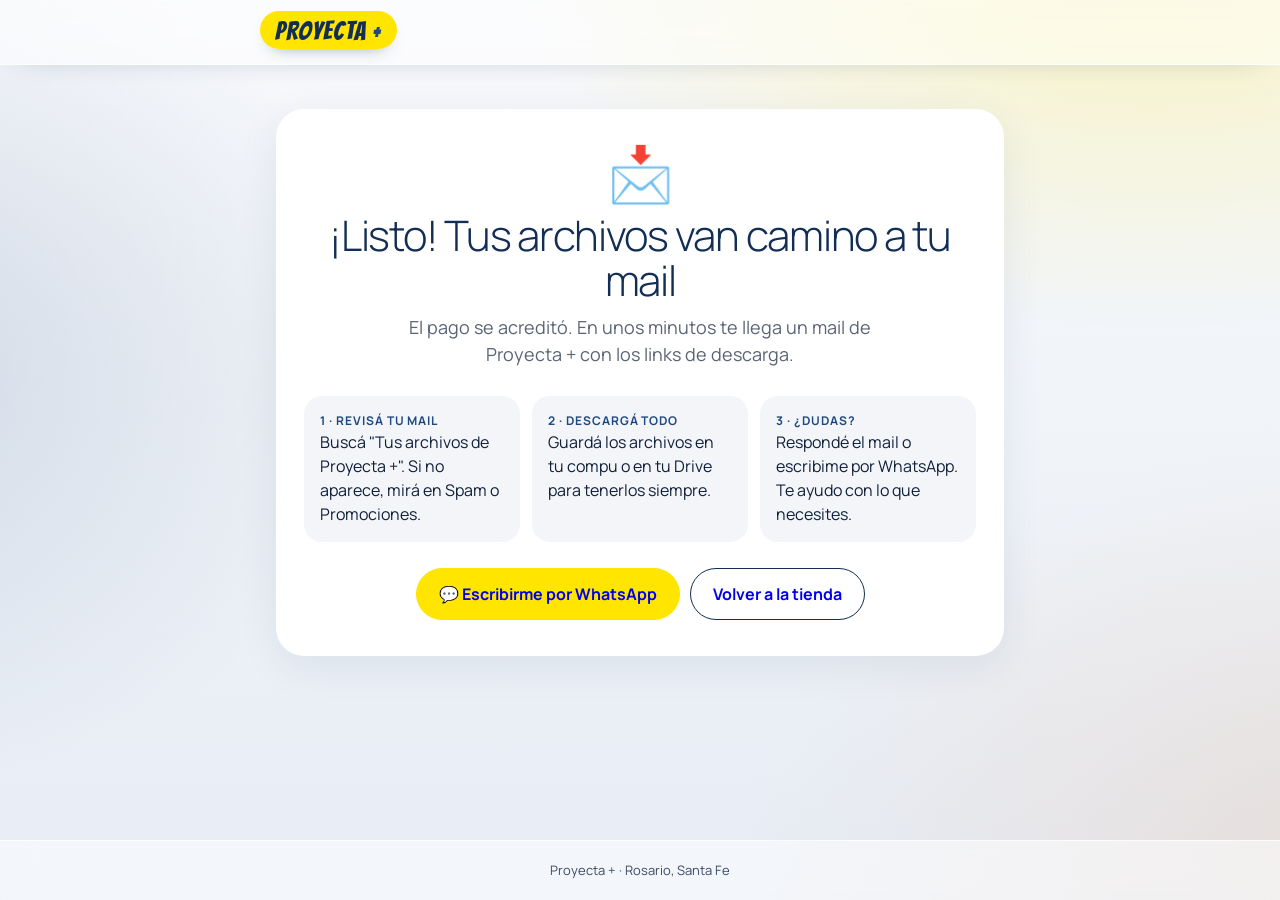
<file: gracias.html>
<!doctype html>
<html lang="es-AR"><head><meta charset="utf-8"><meta name="viewport" content="width=device-width,initial-scale=1">
<title>¡Gracias por tu compra! · Proyecta +</title>
<meta name="robots" content="noindex">
<link rel="icon" type="image/png" href="https://www.proyectamas.com.ar/assets/icon/favicon-192.png">
<link rel="preconnect" href="https://fonts.googleapis.com"><link rel="preconnect" href="https://fonts.gstatic.com" crossorigin><link href="https://fonts.googleapis.com/css2?family=Bangers&display=swap" rel="stylesheet">
<style>
:root{--ink:#122e54;--blue:#1e4982;--yellow:#ffe500;--paper:#f6f3ec;--muted:#5b6475}
*{box-sizing:border-box;margin:0}body{background:var(--paper);color:var(--ink);font-family:system-ui,-apple-system,"Segoe UI",Roboto,Arial,sans-serif;line-height:1.5;min-height:100vh;display:flex;flex-direction:column}
header{background:var(--ink);color:#fff;padding:18px 16px}header .w{max-width:760px;margin:auto}
.logo{font-family:"Bangers",cursive;letter-spacing:.04em;font-size:34px;line-height:1;text-decoration:none;color:#fff}.logo span{color:var(--yellow)}
main{flex:1;max-width:760px;width:100%;margin:auto;padding:44px 16px 60px}
.caja{background:#fff;border-radius:28px;padding:36px 28px;box-shadow:0 10px 40px rgba(18,46,84,.08);text-align:center}
.ico{font-size:54px;line-height:1}h1{font-size:clamp(28px,5vw,42px);line-height:1.08;letter-spacing:-.02em;margin:14px 0 10px}
.sub{color:var(--muted);font-size:18px;max-width:520px;margin:0 auto}
.pasos{display:grid;grid-template-columns:repeat(auto-fit,minmax(190px,1fr));gap:12px;margin:28px 0 6px;text-align:left}
.pasos div{background:var(--paper);border-radius:18px;padding:16px}.pasos b{display:block;font-size:12px;letter-spacing:.08em;text-transform:uppercase;color:var(--blue)}
.btns{display:flex;gap:10px;justify-content:center;flex-wrap:wrap;margin-top:26px}
.btn{display:inline-flex;align-items:center;font-weight:800;padding:13px 22px;border-radius:999px;text-decoration:none;border:2px solid var(--ink)}
.btn--y{background:var(--yellow);border-color:var(--yellow)}.btn--l{background:#fff}
[hidden]{display:none!important}
footer{text-align:center;color:var(--muted);font-size:13px;padding:20px}
</style>
<script>!function(f,b,e,v,n,t,s){if(f.fbq)return;n=f.fbq=function(){n.callMethod?n.callMethod.apply(n,arguments):n.queue.push(arguments)};if(!f._fbq)f._fbq=n;n.push=n;n.loaded=!0;n.version='2.0';n.queue=[];t=b.createElement(e);t.async=!0;t.src=v;s=b.getElementsByTagName(e)[0];s.parentNode.insertBefore(t,s)}(window,document,'script','https://connect.facebook.net/en_US/fbevents.js');fbq('init','1619971716531777');fbq('track','PageView');</script>
<link rel="stylesheet" href="https://fonts.googleapis.com/css2?family=Manrope:wght@200;300;400;500;600;700&display=swap">
<link rel="stylesheet" href="/css/vidrio.css">
</head><body>
<header><div class="w"><a class="logo" href="/">PROYECTA <span>+</span></a></div></header>
<main>
  <section class="caja" id="ok">
    <div class="ico">📩</div>
    <h1>¡Listo! Tus archivos van camino a tu mail</h1>
    <p class="sub">El pago se acreditó. En unos minutos te llega un mail de Proyecta + con los links de descarga.</p>
    <div class="pasos">
      <div><b>1 · Revisá tu mail</b>Buscá "Tus archivos de Proyecta +". Si no aparece, mirá en Spam o Promociones.</div>
      <div><b>2 · Descargá todo</b>Guardá los archivos en tu compu o en tu Drive para tenerlos siempre.</div>
      <div><b>3 · ¿Dudas?</b>Respondé el mail o escribime por WhatsApp. Te ayudo con lo que necesites.</div>
    </div>
    <div class="btns"><a class="btn btn--y" href="https://wa.me/5493425104877?text=Hola%20Nico%2C%20acabo%20de%20comprar%20y%20tengo%20una%20consulta" target="_blank" rel="noopener">💬 Escribirme por WhatsApp</a><a class="btn btn--l" href="/">Volver a la tienda</a></div>
  </section>
  <section class="caja" id="pend" hidden>
    <div class="ico">⏳</div>
    <h1>Tu pago está en proceso</h1>
    <p class="sub">Mercado Pago todavía lo está acreditando (pasa con efectivo o algunas tarjetas). Apenas se apruebe, te llegan los archivos solos al mail. No tenés que hacer nada más.</p>
    <div class="btns"><a class="btn btn--y" href="https://wa.me/5493425104877?text=Hola%20Nico%2C%20mi%20pago%20qued%C3%B3%20pendiente" target="_blank" rel="noopener">💬 Consultarme por WhatsApp</a><a class="btn btn--l" href="/">Volver a la tienda</a></div>
  </section>
  <section class="caja" id="err" hidden>
    <div class="ico">😕</div>
    <h1>El pago no se pudo completar</h1>
    <p class="sub">No se hizo ningún cobro. Podés intentarlo de nuevo con otro medio de pago o comprarme directo por WhatsApp.</p>
    <div class="btns"><a class="btn btn--y" href="javascript:history.go(-2)">Intentar de nuevo</a><a class="btn btn--l" href="https://wa.me/5493425104877?text=Hola%20Nico%2C%20no%20pude%20pagar%20en%20la%20web" target="_blank" rel="noopener">💬 Comprar por WhatsApp</a></div>
  </section>
</main>
<footer>Proyecta + · Rosario, Santa Fe</footer>
<script>
(function(){var q=new URLSearchParams(location.search),st=q.get("estado")||q.get("collection_status")||q.get("status")||"approved";
  var vista=st==="approved"?"ok":(st==="pendiente"||st==="pending"||st==="in_process")?"pend":"err";
  ["ok","pend","err"].forEach(function(id){document.getElementById(id).hidden=id!==vista});
  /* El id del evento es el mismo que manda el servidor (api/webhook-mp.js): Meta cuenta la compra una sola vez */
  var pid=q.get("p")||(q.get("external_reference")||"").split("_")[0]||q.get("order_id")||q.get("payment_id")||q.get("collection_id");
  if(vista==="ok"&&window.fbq&&pid){var k="pm_px_"+pid,ya=false;try{ya=!!localStorage.getItem(k);localStorage.setItem(k,"1")}catch(e){}
    if(!ya)fbq("track","Purchase",{value:+q.get("v")||0,currency:"ARS"},{eventID:"compra-"+pid});}
})();
</script>
</body></html>
</file>
<file: css/vidrio.css>
/* =================================================================
   TIENDA PROYECTA + · TEMA VIDRIO
   El mismo aire del Centro de mando: fondo cálido, foto con velo en la
   portada, paneles de vidrio esmerilado y Manrope fina.
   Se carga después de los estilos propios de cada página.
   ================================================================= */
:root {
  --paper: #f3f5f8;
  --sheet: rgba(255, 255, 255, .6);
  --line: rgba(30, 73, 130, .16);
  --text: #10203a;
  --muted: #5b6475;
  --vidrio: rgba(255, 255, 255, .6);
  --vidrio-borde: rgba(255, 255, 255, .8);
  --sombra: 0 18px 40px -30px rgba(18, 46, 84, .45);
  --sombra-alta: 0 30px 50px -30px rgba(18, 46, 84, .55);
  --blur: blur(16px) saturate(1.15);
}
body {
  font-family: "Manrope", "Archivo", system-ui, sans-serif;
  color: var(--text);
  background:
    radial-gradient(1100px 700px at 90% -10%, rgba(255, 229, 0, .26) 0%, transparent 60%),
    radial-gradient(900px 700px at -12% 40%, rgba(30, 73, 130, .16) 0%, transparent 62%),
    radial-gradient(1000px 700px at 105% 95%, rgba(226, 190, 165, .32) 0%, transparent 60%),
    linear-gradient(180deg, #f7f8fb 0%, #eff3f8 55%, #e6ecf5 100%);
  background-attachment: fixed;
}

/* ---------- Tipografía fina, sin mayúsculas gritonas ---------- */
.d1, .d2, .final h2, .red-box h2, .gratis h2, .promo-txt strong {
  font-family: "Manrope", sans-serif; text-transform: none; font-variation-settings: normal; color: #122e54;
}
.d1 { font-weight: 200; font-size: clamp(40px, 5.6vw, 76px); letter-spacing: -0.035em; line-height: .98; }
.d2 { font-weight: 300; letter-spacing: -0.025em; line-height: 1.05; }
.d1 em { color: #1e4982; font-weight: 400; }
h3 { font-weight: 500; letter-spacing: -0.01em; }
.u-amb, .grupo span, .fila-g, .promo-tag, .pr-portada span, .pk-n { font-family: "Manrope", sans-serif; letter-spacing: .18em; font-size: 11.5px; }
.u-amb { color: #1e4982; }

/* ---------- Cinta y encabezado ---------- */
.cinta { background: rgba(18, 46, 84, .92); }
header.top, body > header {
  background: rgba(255, 255, 255, .55); border-bottom: 1px solid rgba(255, 255, 255, .7); color: #10203a;
  backdrop-filter: blur(20px) saturate(1.2); -webkit-backdrop-filter: blur(20px) saturate(1.2);
  box-shadow: 0 8px 30px -22px rgba(18, 46, 84, .45);
}
.logo { background: #ffe500; color: #122e54 !important; padding: 6px 15px 4px; border-radius: 999px; font-size: 26px; box-shadow: 0 8px 18px -12px rgba(18, 46, 84, .6); }
.logo span { color: #1e4982 !important; }
.nav-links a { color: #1e3557; font-weight: 500; border-radius: 999px; }
.nav-links a:hover { background: rgba(255, 255, 255, .7); }
.volver { color: #122e54; border: 1px solid rgba(30, 73, 130, .3); background: rgba(255, 255, 255, .5); font-weight: 500; }
.volver:hover { background: #fff; }

/* ---------- Botones: píldoras suaves ---------- */
.btn { font-weight: 700; border-width: 1px; }
.btn:hover { transform: translateY(-2px); box-shadow: 0 14px 26px -14px rgba(18, 46, 84, .7); }
.btn--yellow { border-color: #ffe500; box-shadow: 0 10px 22px -12px rgba(150, 120, 0, .7); }
.btn--yellow:hover { background: #fff36b; }
.btn--ink { background: #122e54; border-color: #122e54; }
.btn--ink:hover { background: #1e4982; box-shadow: 0 14px 26px -14px rgba(18, 46, 84, .7); }
.btn--line { border-color: rgba(30, 73, 130, .35); background: rgba(255, 255, 255, .55); }
.btn--ghost { color: #122e54; border-color: rgba(30, 73, 130, .35); background: rgba(255, 255, 255, .55); }
.btn--ghost:hover { background: #fff; color: #122e54; box-shadow: 0 14px 26px -14px rgba(18, 46, 84, .6); }
.btn--xl { text-transform: none; letter-spacing: 0; }

/* ---------- Portada: foto con velo (sin grilla) ---------- */
.plano { background: #dde6f2 var(--foto, none) center / cover no-repeat; color: #10203a; border-radius: 0 0 48px 72px / 0 0 40px 56px; }
.plano canvas { display: none; }
.plano::before { content: ""; position: absolute; inset: 0; z-index: 0; pointer-events: none;
  background:
    linear-gradient(180deg, rgba(246, 248, 252, .82) 0%, rgba(246, 248, 252, .62) 45%, rgba(236, 242, 250, .45) 70%, rgba(30, 73, 130, .25) 100%),
    linear-gradient(90deg, rgba(246, 248, 252, .55), rgba(255, 229, 0, .12));
  backdrop-filter: blur(3px); -webkit-backdrop-filter: blur(3px); }
.plano .lead, .hero-lead { color: #4b5873; }
.formula-bar { border: 1px solid rgba(255, 255, 255, .85); background: rgba(255, 255, 255, .72); backdrop-filter: blur(14px); -webkit-backdrop-filter: blur(14px); box-shadow: var(--sombra); }
.formula-bar .ref { background: rgba(255, 255, 255, .5); }
.formula-bar span { font-family: "Manrope", sans-serif; }
.hero-oferta { background: rgba(255, 255, 255, .62); border: 1px solid rgba(255, 255, 255, .85); backdrop-filter: var(--blur); -webkit-backdrop-filter: var(--blur); box-shadow: var(--sombra); }
.hero-oferta > s { color: #7a8396; }
.hero-oferta > b { color: #122e54; font-weight: 300; letter-spacing: -0.02em; font-variation-settings: normal; }
.hero-oferta > small, .confia, .hero-res, .hero-link { color: #3c4a63; }
.hero-res b { color: #1e4982; }
.hero-res { border-left-color: #ffe500; }
.video-wrap, .hero-video { border: 1px solid rgba(255, 255, 255, .85); box-shadow: 0 30px 60px -30px rgba(18, 46, 84, .55); }
.mas-rubros summary { color: #1e4982; border-color: rgba(30, 73, 130, .35); background: rgba(255, 255, 255, .5); }
.mas-rubros summary::after { color: #1e4982; }

/* ---------- Bloques que eran azul oscuro: paneles de vidrio ---------- */
.suite { background: transparent; color: #10203a; }
.suite::before { display: none; }
.suite > .wrap { background: linear-gradient(135deg, rgba(255, 255, 255, .62), rgba(234, 241, 250, .48)); border: 1px solid var(--vidrio-borde); border-radius: 40px 64px 36px 56px / 44px 36px 56px 40px;
  padding: clamp(28px, 4vw, 52px); backdrop-filter: var(--blur); -webkit-backdrop-filter: var(--blur); box-shadow: 0 30px 60px -40px rgba(18, 46, 84, .5), inset 0 1px 0 rgba(255, 255, 255, .7); }
@media (max-width: 700px) { .suite > .wrap { margin: 0 8px; border-radius: 28px; } }
.suite .u-amb { color: #1e4982; }
.suite .lead { color: var(--muted); }
.suite-img { border: 1px solid rgba(255, 255, 255, .85); background: rgba(18, 46, 84, .9); box-shadow: var(--sombra); }
.chips li { border: 1px solid rgba(30, 73, 130, .2); background: rgba(255, 255, 255, .6); color: #10203a; }
.integradora { background: rgba(255, 255, 255, .55); border: 1px solid rgba(255, 255, 255, .85); box-shadow: var(--sombra); }
.integradora h3 { color: #122e54; }
.integradora p { color: var(--muted); }
.suite .chk li { color: #1e3557; }
.suite .chk li b { color: #10203a; }
.carrusel { background: transparent; border-top: 0; }
.capturas img { border: 1px solid rgba(255, 255, 255, .9); box-shadow: var(--sombra); }
.capturas figure::after { background: rgba(18, 46, 84, .82); backdrop-filter: blur(6px); }
.capturas-ayuda { color: var(--muted); }
.capturas-nav button { border: 1px solid rgba(255, 255, 255, .9); box-shadow: var(--sombra); }
.visor { background: rgba(16, 32, 58, .72); backdrop-filter: blur(20px); -webkit-backdrop-filter: blur(20px); }
.visor-img img { border: 1px solid rgba(255, 255, 255, .6); }

/* Caja de precio: amarillo de marca, ahora translúcido y sin sombra dura */
.precio-box { background: linear-gradient(150deg, rgba(255, 236, 60, .92), rgba(255, 244, 160, .78)); border: 1px solid rgba(255, 255, 255, .9);
  box-shadow: 0 36px 60px -30px rgba(120, 95, 0, .6), inset 0 1px 0 rgba(255, 255, 255, .8); backdrop-filter: var(--blur); -webkit-backdrop-filter: var(--blur); }
.precio-box .ahora { font-weight: 300; letter-spacing: -0.04em; font-variation-settings: normal; color: #122e54; }
.precio-box s { font-weight: 500; }
.ahorro { transform: none; border-radius: 999px; font-weight: 700; }

/* ---------- Tarjetas de vidrio ---------- */
.pr, .pk, .stack, .tabla-wrap, .prueba div, .resena, .comp2 article, .benef div, .gratis, .garantia, details, .autor-datos div, .pasos li, .sueltas, .nota-m, .card, .como div {
  background: var(--vidrio) !important; border: 1px solid var(--vidrio-borde) !important;
  backdrop-filter: var(--blur); -webkit-backdrop-filter: var(--blur); box-shadow: var(--sombra);
}
.pr, .pk, .comp2 article, .benef div, .resena, .prueba div { border-radius: 24px; }
.pr:hover, .card:hover { transform: translateY(-4px); box-shadow: var(--sombra-alta); }
.pr--dest, .pk--dest, .comp2 article:last-child { box-shadow: 0 0 0 2px rgba(255, 229, 0, .9), var(--sombra); }
.pr-portada { border-bottom: 1px solid rgba(255, 255, 255, .7); background-image: none !important; background: radial-gradient(400px 200px at 90% 0%, rgba(255, 229, 0, .35), transparent 70%), linear-gradient(135deg, #1e4982, #122e54); }
.pr-portada b { font-weight: 200; font-variation-settings: normal; }
.pr h3, .pk h3 { font-weight: 500; }
.pr-et { border: 0; }
.pr-precio, .pk .pr-precio, .filas .fp { font-weight: 300; letter-spacing: -0.02em; color: #122e54; }
.pr-precio s { font-weight: 500; }
.pr-compra, .filas li { border-top-color: rgba(30, 73, 130, .14); }
.grupo { border-bottom: 1px solid rgba(30, 73, 130, .2); }
.aviso-suite { background: linear-gradient(135deg, rgba(255, 229, 0, .85), rgba(255, 244, 160, .65)); border: 1px solid rgba(255, 255, 255, .85); box-shadow: var(--sombra); }
.pasos li::before { font-family: "Manrope", sans-serif; background: #122e54; }
.stack-row { border-bottom-color: rgba(30, 73, 130, .14); }
.stack-tot { background: linear-gradient(140deg, rgba(18, 46, 84, .94), rgba(30, 73, 130, .86)); }
.stack-tot > b, .final-precio > b { font-weight: 300; letter-spacing: -0.04em; font-variation-settings: normal; }
table.comp thead th { background: rgba(255, 255, 255, .5); font-weight: 600; letter-spacing: .1em; font-size: 12.5px; }
table.comp td, table.comp th { border-bottom-color: rgba(30, 73, 130, .12); }
.prueba b, .benef b, .autor-datos b, .gratis .big { font-weight: 200; letter-spacing: -0.03em; font-variation-settings: normal; }
.autor-sec { background: transparent; border-bottom: 0; }
.autor img { border: 4px solid rgba(255, 255, 255, .9); box-shadow: 0 20px 40px -20px rgba(18, 46, 84, .6), 0 0 0 10px rgba(255, 229, 0, .35); }
.pas { background: transparent; border-bottom: 0; }
summary::after { font-family: "Manrope", sans-serif; }
details { border-radius: 18px !important; }

/* Promo */
.promo { background: linear-gradient(135deg, rgba(255, 229, 0, .9), rgba(255, 244, 160, .75)); border-top: 1px solid rgba(255, 255, 255, .8); border-bottom: 1px solid rgba(255, 255, 255, .8); backdrop-filter: var(--blur); -webkit-backdrop-filter: var(--blur); }
.promo-txt strong { font-weight: 400; }
#promo-t span { background: rgba(18, 46, 84, .9); }
#promo-t b { font-family: "Manrope", sans-serif; font-weight: 600; }
.promo-cuotas { background: rgba(255, 255, 255, .7); border: 1px solid rgba(255, 255, 255, .9); }
.promo-cuotas b { font-weight: 300; }

/* Red y CTA final */
.red-box { background: linear-gradient(140deg, rgba(18, 46, 84, .92), rgba(30, 73, 130, .84)); border: 1px solid rgba(255, 255, 255, .25); box-shadow: 0 30px 60px -36px rgba(18, 46, 84, .7); backdrop-filter: var(--blur); -webkit-backdrop-filter: var(--blur); }
.red-box h2 { color: #fff; font-weight: 300; }
.final { background: transparent; border-top: 0; }
.final > .wrap { background: linear-gradient(150deg, rgba(255, 236, 60, .88), rgba(255, 244, 160, .7)); border: 1px solid rgba(255, 255, 255, .9); border-radius: 44px 72px 40px 64px / 52px 40px 64px 44px;
  padding: clamp(32px, 5vw, 64px) clamp(20px, 4vw, 48px); box-shadow: 0 36px 60px -36px rgba(120, 95, 0, .55); backdrop-filter: var(--blur); -webkit-backdrop-filter: var(--blur); }
@media (max-width: 700px) { .final > .wrap { margin: 0 8px; border-radius: 30px; } }
.final h2 { font-weight: 300; letter-spacing: -0.03em; }
.final-precio { background: linear-gradient(140deg, rgba(18, 46, 84, .95), rgba(30, 73, 130, .88)); box-shadow: 0 24px 40px -20px rgba(18, 46, 84, .7); }
.bump { border-radius: 18px; }

/* Pie */
footer { background: rgba(255, 255, 255, .5); color: #3c4a63; border-top: 1px solid rgba(255, 255, 255, .8); backdrop-filter: blur(16px); -webkit-backdrop-filter: blur(16px); }
footer a { color: #1e4982; }

/* Barras inferiores de compra: vidrio oscuro */
#carrito, #barra { background: rgba(18, 46, 84, .82); border: 1px solid rgba(255, 255, 255, .3); backdrop-filter: blur(18px) saturate(1.2); -webkit-backdrop-filter: blur(18px) saturate(1.2); box-shadow: 0 20px 40px -16px rgba(18, 46, 84, .7); }
#carrito b, #barra b { font-variation-settings: normal; font-weight: 600; }
#wsp { box-shadow: 0 0 0 4px rgba(255, 255, 255, .55), 0 10px 24px -8px rgba(18, 46, 84, .5); }

/* ---------- Inicio de la tienda (index) ---------- */
body > header a.ws { box-shadow: 0 10px 22px -12px rgba(150, 120, 0, .7); }
main h1 { font-family: "Manrope", sans-serif; font-weight: 300; letter-spacing: -0.03em; color: #122e54; }
.card { border-radius: 26px !important; }
.card h2 { font-weight: 300; letter-spacing: -0.02em; }
.card b { font-weight: 600; }
.como div { border-radius: 20px !important; }

/* Palabra destacada del título: azul con resaltador amarillo (el amarillo solo no se lee sobre claro) */
.plano .d1 em { color: #1e4982; font-weight: 300; background: linear-gradient(transparent 62%, rgba(255, 229, 0, .75) 62%, rgba(255, 229, 0, .75) 92%, transparent 92%); padding: 0 .06em; -webkit-box-decoration-break: clone; box-decoration-break: clone; }
</file>
